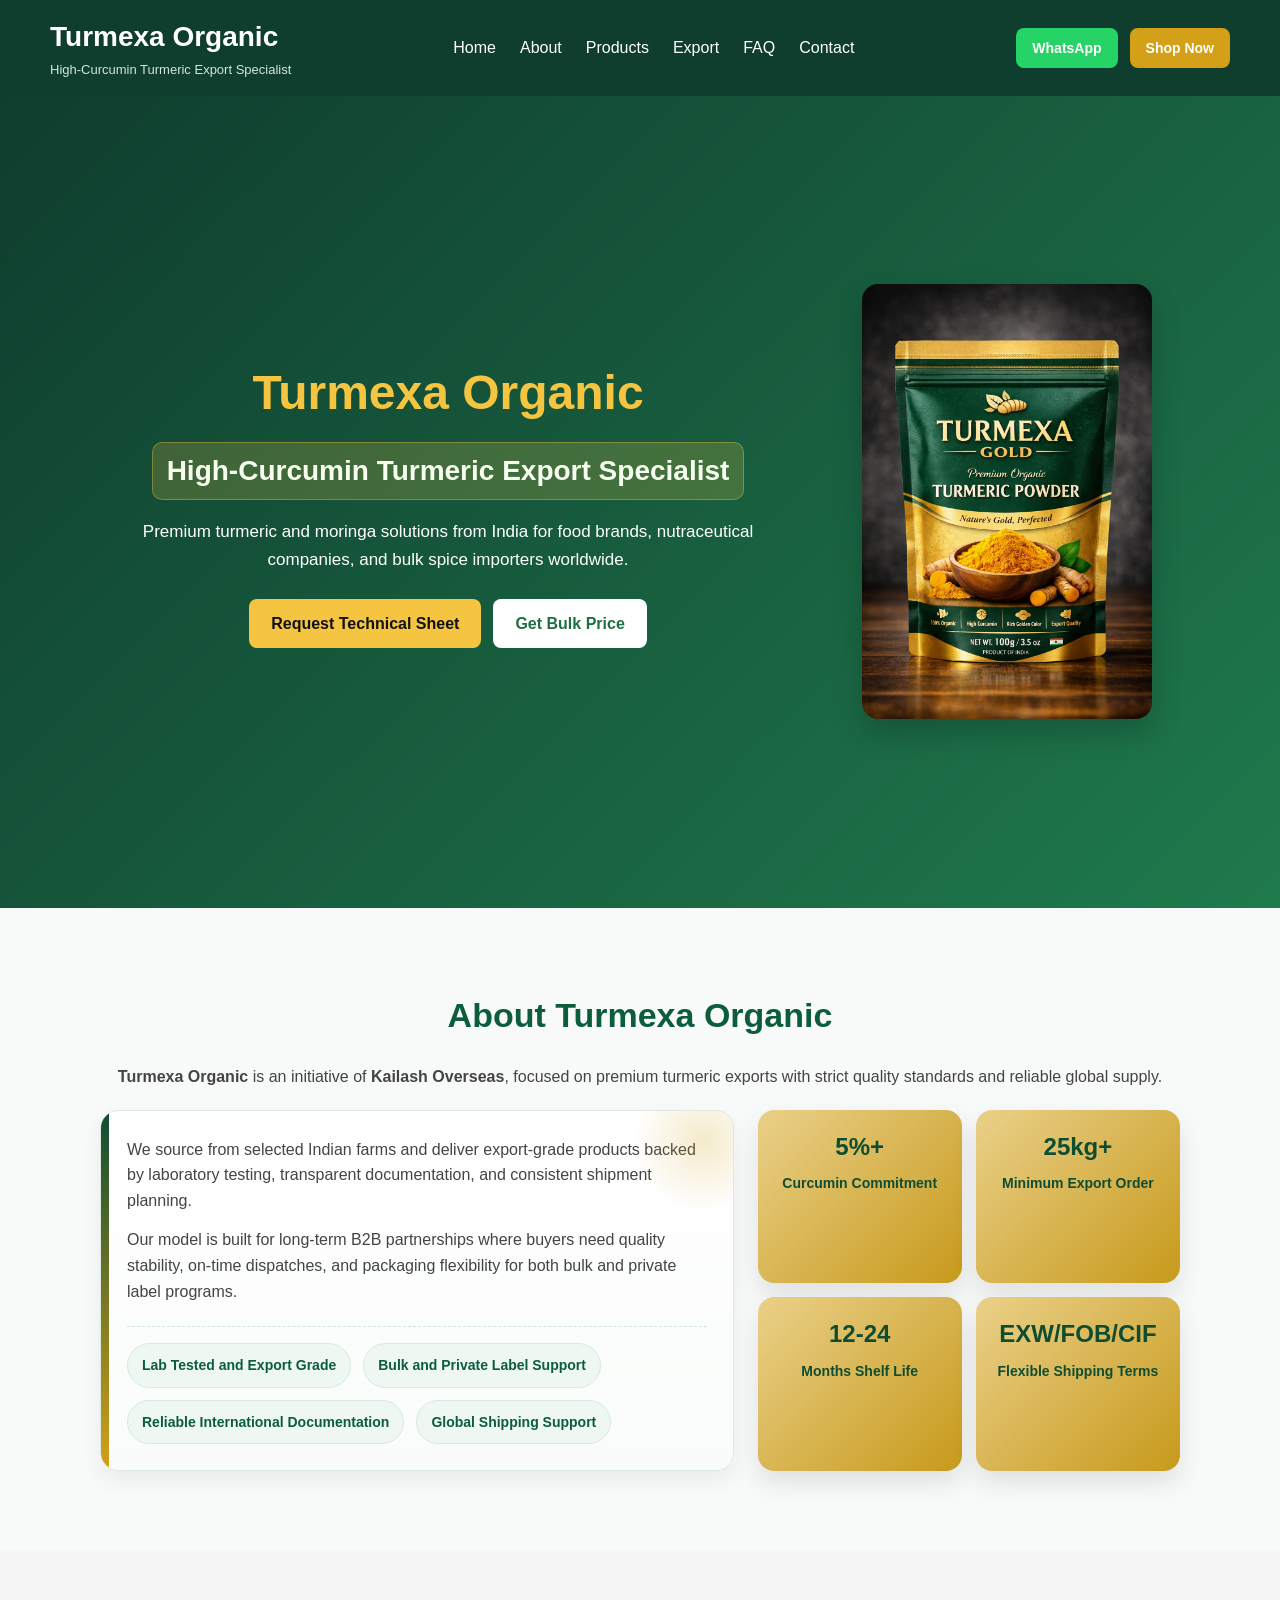
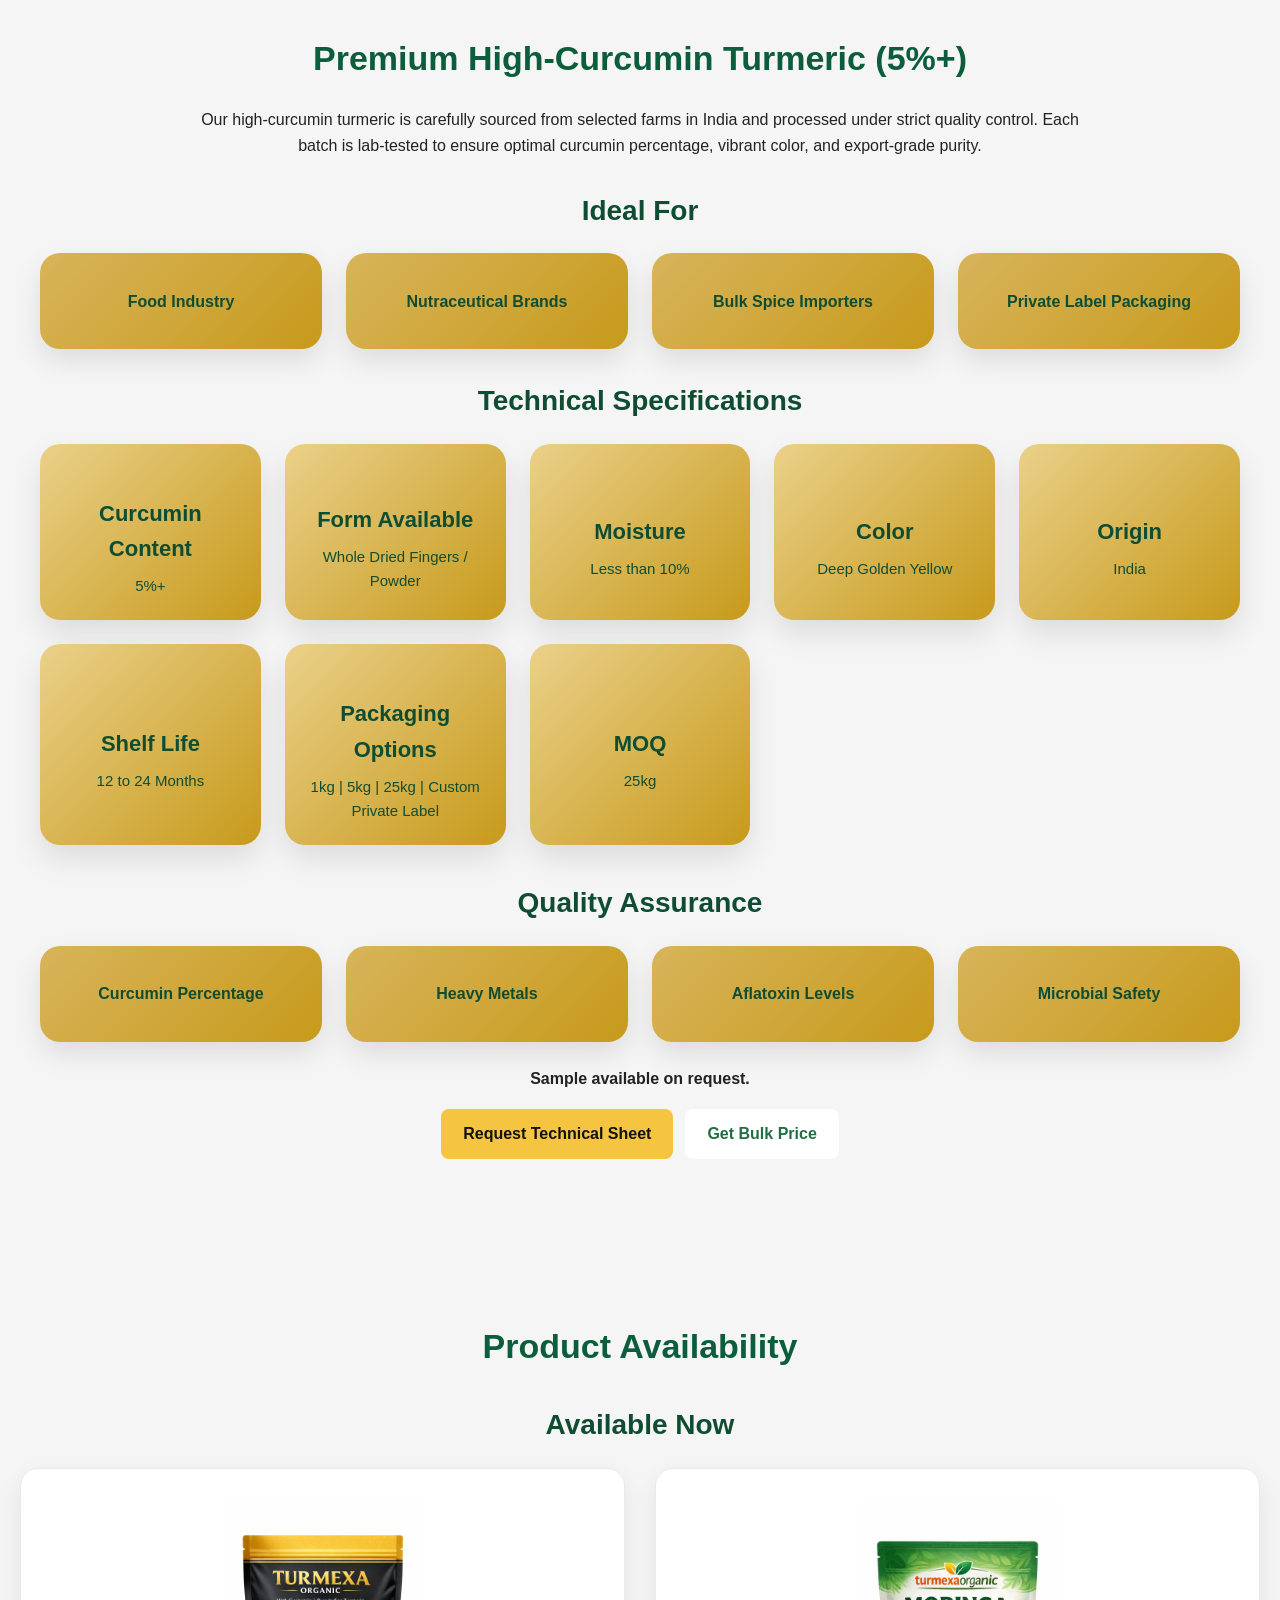
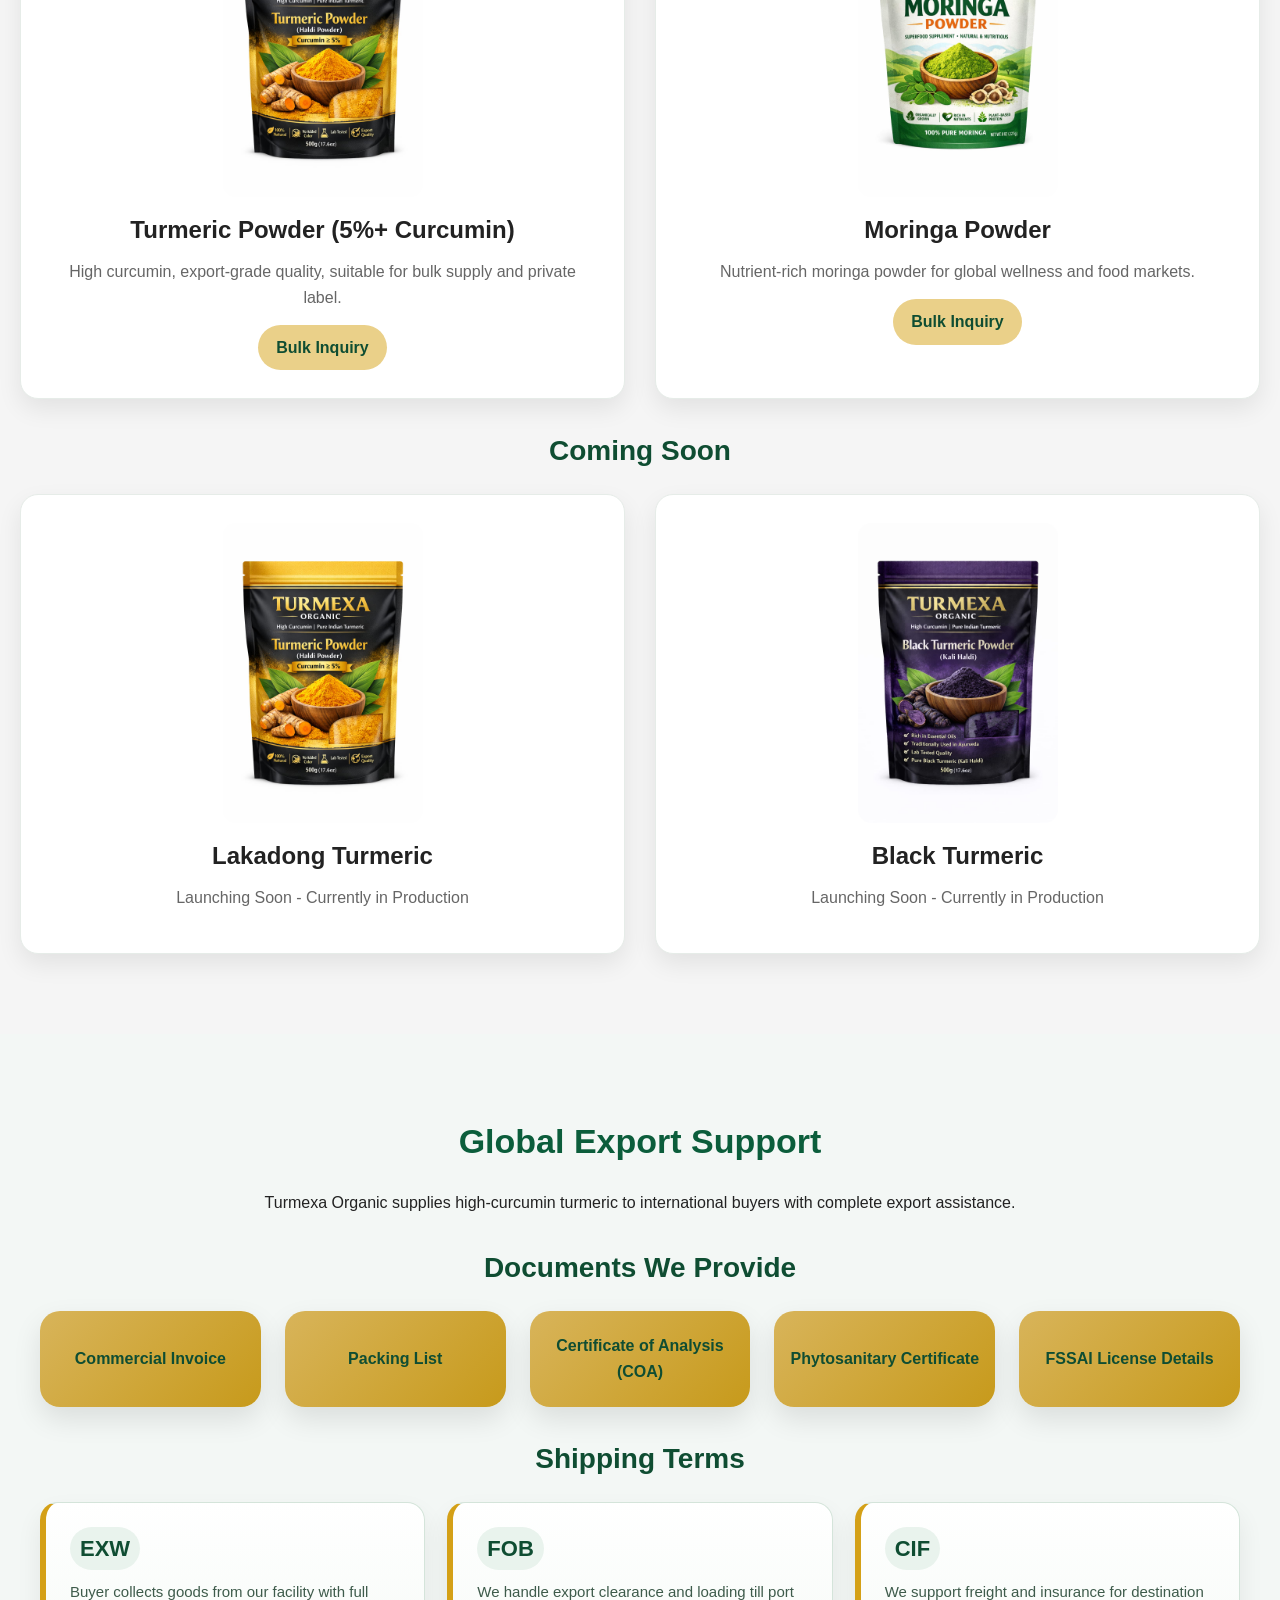
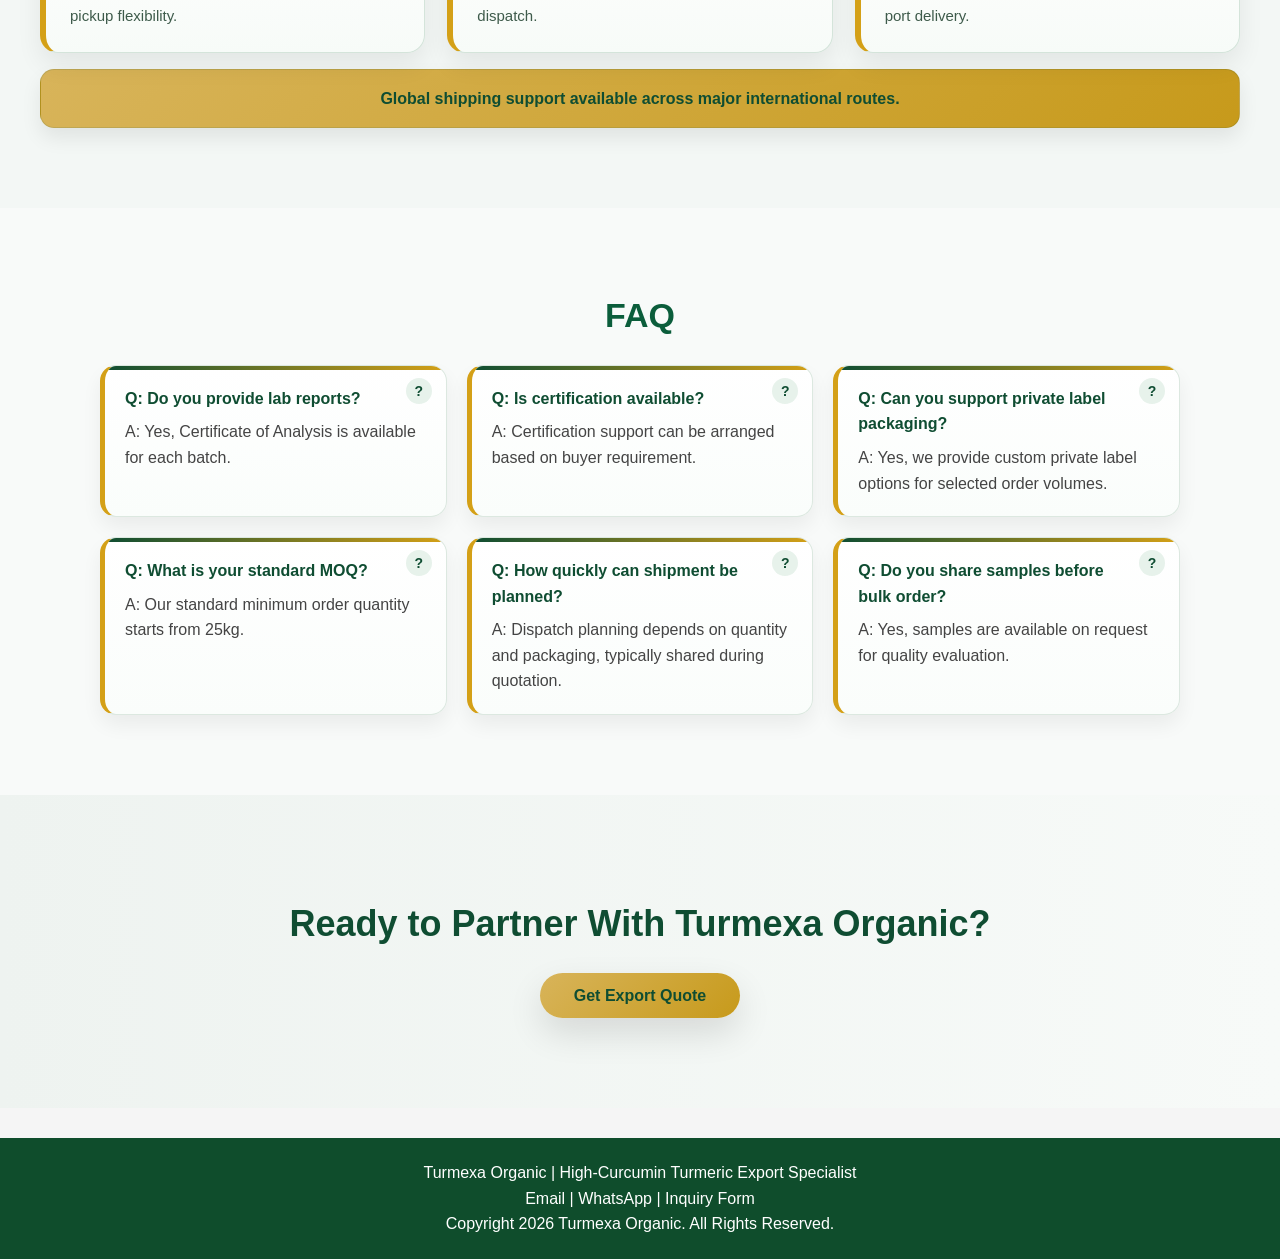
<file: frontend/index.html>
﻿<!DOCTYPE html>
<html lang="en">
<head>
    <meta charset="UTF-8">
    <title>Turmexa Organic | High-Curcumin Turmeric Export Specialist</title>
    <meta name="viewport" content="width=device-width, initial-scale=1.0">
    <meta name="description" content="Turmexa Organic supplies premium high-curcumin turmeric (5%+) with full export support, lab-tested quality, and bulk/private label options.">
    <link rel="stylesheet" href="style.css">
</head>
<body>

    <header>
        <div class="logo">
            <h2>Turmexa Organic</h2>
            <span>High-Curcumin Turmeric Export Specialist</span>
        </div>
        <nav>
            <a href="#">Home</a>
            <a href="#about">About</a>
            <a href="#products">Products</a>
            <a href="#export-support">Export</a>
            <a href="#faq">FAQ</a>
            <a href="contact.html">Contact</a>
        </nav>
        <div class="header-buttons">
            <div class="nav-buttons">
                <a href="https://wa.me/919279925909" target="_blank" class="btn whatsapp-btn">WhatsApp</a>
                <a href="#products" class="btn shop-btn">Shop Now</a>
            </div>
        </div>
    </header>

    <section class="hero">
        <div class="hero-container">
            <div class="hero-text">
                <h1>Turmexa Organic</h1>
                <h2>High-Curcumin Turmeric Export Specialist</h2>
                <p>
                    Premium turmeric and moringa solutions from India for food brands,
                    nutraceutical companies, and bulk spice importers worldwide.
                </p>

                <div class="hero-buttons">
                    <a href="#high-curcumin" class="btn-primary">Request Technical Sheet</a>
                    <a href="contact.html" class="btn-secondary">Get Bulk Price</a>
                </div>
            </div>

            <div class="hero-image">
                <img src="images/turmeric.jpeg" alt="Premium High-Curcumin Turmeric from India">
            </div>
        </div>
    </section>

    <section id="about" class="about-section">
        <div class="about-container">
            <h2>About Turmexa Organic</h2>

            <p class="about-intro">
                <strong>Turmexa Organic</strong> is an initiative of <strong>Kailash Overseas</strong>, focused on premium turmeric exports with strict quality standards and reliable global supply.
            </p>

            <div class="about-layout">
                <div class="about-copy">
                    <p>
                        We source from selected Indian farms and deliver export-grade products backed by laboratory testing, transparent documentation, and consistent shipment planning.
                    </p>
                    <p>
                        Our model is built for long-term B2B partnerships where buyers need quality stability, on-time dispatches, and packaging flexibility for both bulk and private label programs.
                    </p>
                    <div class="about-highlights">
                        <div class="highlight">Lab Tested and Export Grade</div>
                        <div class="highlight">Bulk and Private Label Support</div>
                        <div class="highlight">Reliable International Documentation</div>
                        <div class="highlight">Global Shipping Support</div>
                    </div>
                </div>

                <div class="about-stats">
                    <div class="stat-card">
                        <h3>5%+</h3>
                        <p>Curcumin Commitment</p>
                    </div>
                    <div class="stat-card">
                        <h3>25kg+</h3>
                        <p>Minimum Export Order</p>
                    </div>
                    <div class="stat-card">
                        <h3>12-24</h3>
                        <p>Months Shelf Life</p>
                    </div>
                    <div class="stat-card">
                        <h3>EXW/FOB/CIF</h3>
                        <p>Flexible Shipping Terms</p>
                    </div>
                </div>
            </div>
        </div>
    </section>

    <section id="high-curcumin" class="products-section">
        <h2>Premium High-Curcumin Turmeric (5%+)</h2>

        <p>
            Our high-curcumin turmeric is carefully sourced from selected farms in India and processed
            under strict quality control. Each batch is lab-tested to ensure optimal curcumin percentage,
            vibrant color, and export-grade purity.
        </p>

        <h3>Ideal For</h3>
        <div class="cert-badges">
            <span>Food Industry</span>
            <span>Nutraceutical Brands</span>
            <span>Bulk Spice Importers</span>
            <span>Private Label Packaging</span>
        </div>

        <h3>Technical Specifications</h3>
        <div class="why-grid">
            <div class="why-card"><h3>Curcumin Content</h3><p>5%+</p></div>
            <div class="why-card"><h3>Form Available</h3><p>Whole Dried Fingers / Powder</p></div>
            <div class="why-card"><h3>Moisture</h3><p>Less than 10%</p></div>
            <div class="why-card"><h3>Color</h3><p>Deep Golden Yellow</p></div>
            <div class="why-card"><h3>Origin</h3><p>India</p></div>
            <div class="why-card"><h3>Shelf Life</h3><p>12 to 24 Months</p></div>
            <div class="why-card"><h3>Packaging Options</h3><p>1kg | 5kg | 25kg | Custom Private Label</p></div>
            <div class="why-card"><h3>MOQ</h3><p>25kg</p></div>
        </div>

        <h3>Quality Assurance</h3>
        <div class="cert-badges">
            <span>Curcumin Percentage</span>
            <span>Heavy Metals</span>
            <span>Aflatoxin Levels</span>
            <span>Microbial Safety</span>
        </div>

        <p><strong>Sample available on request.</strong></p>

        <div class="hero-buttons">
            <a href="contact.html" class="btn-primary">Request Technical Sheet</a>
            <a href="contact.html" class="btn-secondary">Get Bulk Price</a>
        </div>
    </section>

    <section id="products" class="products-section">
        <h2>Product Availability</h2>

        <h3>Available Now</h3>
        <div class="products-grid">
            <div class="product-card">
                <img src="images/Lakadong Turmeric.jpeg" alt="Turmeric Powder 5 percent plus curcumin">
                <h3>Turmeric Powder (5%+ Curcumin)</h3>
                <p>High curcumin, export-grade quality, suitable for bulk supply and private label.</p>
                <a href="contact.html" class="product-btn">Bulk Inquiry</a>
            </div>

            <div class="product-card">
                <img src="images/moringa.jpeg" alt="Moringa powder">
                <h3>Moringa Powder</h3>
                <p>Nutrient-rich moringa powder for global wellness and food markets.</p>
                <a href="contact.html" class="product-btn">Bulk Inquiry</a>
            </div>
        </div>

        <h3>Coming Soon</h3>
        <div class="products-grid">
            <div class="product-card">
                <img src="images/Lakadong Turmeric.jpeg" alt="Lakadong turmeric coming soon">
                <h3>Lakadong Turmeric</h3>
                <p>Launching Soon - Currently in Production</p>
            </div>

            <div class="product-card">
                <img src="images/black turmeric.jpeg" alt="Black turmeric coming soon">
                <h3>Black Turmeric</h3>
                <p>Launching Soon - Currently in Production</p>
            </div>
        </div>
    </section>

    <section id="export-support" class="why-section">
        <h2>Global Export Support</h2>
        <p class="export-intro">
            Turmexa Organic supplies high-curcumin turmeric to international buyers with complete export assistance.
        </p>

        <h3>Documents We Provide</h3>
        <div class="cert-badges">
            <span>Commercial Invoice</span>
            <span>Packing List</span>
            <span>Certificate of Analysis (COA)</span>
            <span>Phytosanitary Certificate</span>
            <span>FSSAI License Details</span>
        </div>

        <h3>Shipping Terms</h3>
        <div class="shipping-block">
            <div class="shipping-cards">
                <div class="shipping-card">
                    <h4>EXW</h4>
                    <p>Buyer collects goods from our facility with full pickup flexibility.</p>
                </div>
                <div class="shipping-card">
                    <h4>FOB</h4>
                    <p>We handle export clearance and loading till port dispatch.</p>
                </div>
                <div class="shipping-card">
                    <h4>CIF</h4>
                    <p>We support freight and insurance for destination port delivery.</p>
                </div>
            </div>
            <p class="shipping-note"><strong>Global shipping support available across major international routes.</strong></p>
        </div>
    </section>

    <section id="faq" class="about-section">
        <div class="about-container">
            <h2>FAQ</h2>
            <div class="faq-grid">
                <div class="faq-card">
                    <p><strong>Q: Do you provide lab reports?</strong></p>
                    <p>A: Yes, Certificate of Analysis is available for each batch.</p>
                </div>
                <div class="faq-card">
                    <p><strong>Q: Is certification available?</strong></p>
                    <p>A: Certification support can be arranged based on buyer requirement.</p>
                </div>
                <div class="faq-card">
                    <p><strong>Q: Can you support private label packaging?</strong></p>
                    <p>A: Yes, we provide custom private label options for selected order volumes.</p>
                </div>
                <div class="faq-card">
                    <p><strong>Q: What is your standard MOQ?</strong></p>
                    <p>A: Our standard minimum order quantity starts from 25kg.</p>
                </div>
                <div class="faq-card">
                    <p><strong>Q: How quickly can shipment be planned?</strong></p>
                    <p>A: Dispatch planning depends on quantity and packaging, typically shared during quotation.</p>
                </div>
                <div class="faq-card">
                    <p><strong>Q: Do you share samples before bulk order?</strong></p>
                    <p>A: Yes, samples are available on request for quality evaluation.</p>
                </div>
            </div>
        </div>
    </section>

    <div class="cta-section">
        <h2>Ready to Partner With Turmexa Organic?</h2>
        <a href="contact.html">Get Export Quote</a>
    </div>

    <footer>
        <p>Turmexa Organic | High-Curcumin Turmeric Export Specialist</p>
        <p>Email | WhatsApp | Inquiry Form</p>
        <p>Copyright 2026 Turmexa Organic. All Rights Reserved.</p>
    </footer>

</body>
</html>
</file>
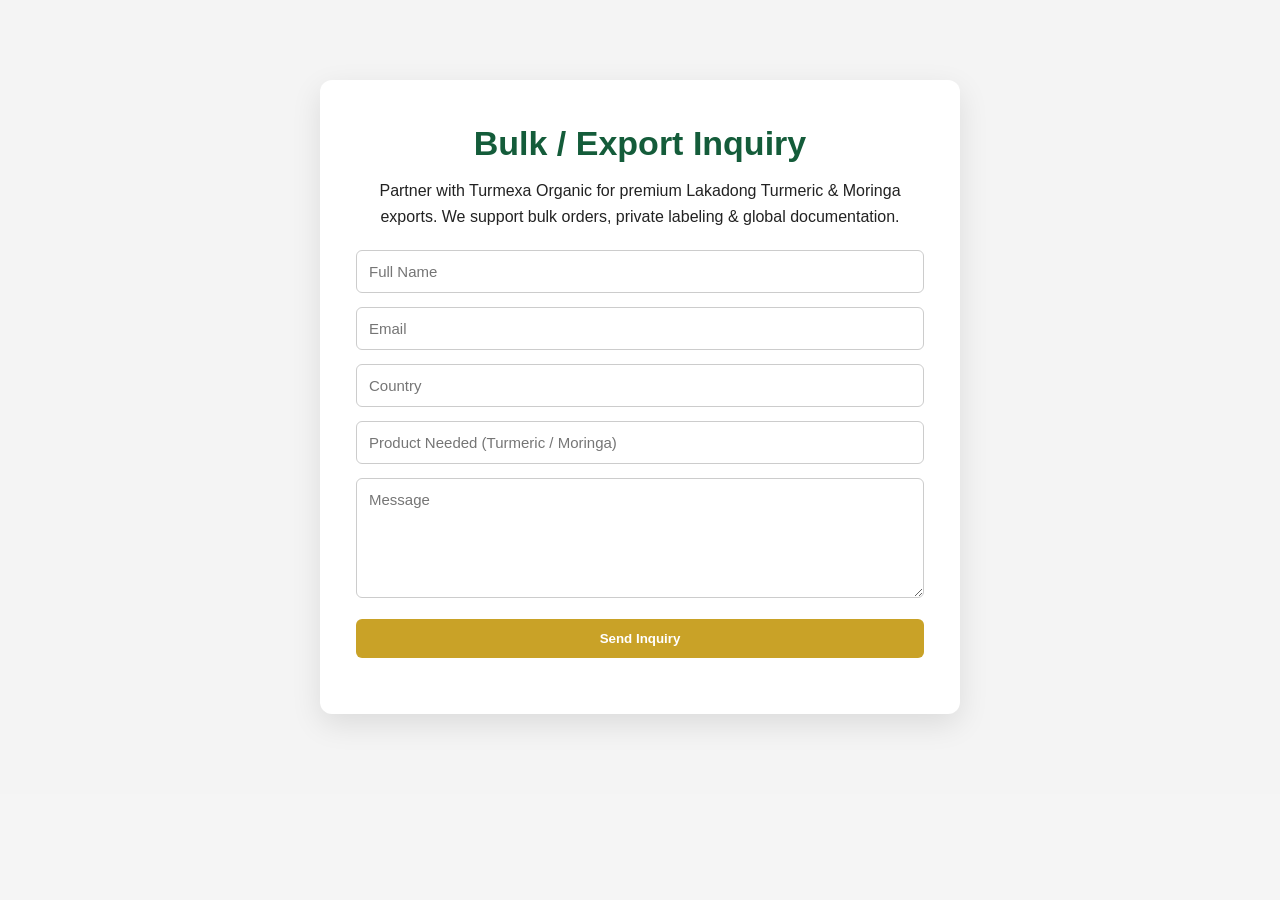
<file: frontend/contact.html>
<!DOCTYPE html>
<html>
<head>
    <title>Bulk / Export Inquiry - Turmexa Organic</title>
    <link rel="stylesheet" href="style.css">
</head>
<body>

<section class="contact-section">
    <div class="contact-container">

        <h2>Bulk / Export Inquiry</h2>
        <p>
            Partner with Turmexa Organic for premium Lakadong Turmeric & Moringa exports.
            We support bulk orders, private labeling & global documentation.
        </p>

        <form id="contactForm">

            <input type="text" id="name" placeholder="Full Name" required>

            <input type="email" id="email" placeholder="Email" required>

            <input type="text" id="country" placeholder="Country">

            <input type="text" id="serviceNeeded" placeholder="Product Needed (Turmeric / Moringa)">

            <textarea id="message" placeholder="Message"></textarea>

            <button type="submit" id="submitBtn">Send Inquiry</button>

        </form>

        <p id="responseMessage" class="response-message"></p>

    </div>
</section>

<script>
const form = document.getElementById("contactForm");
const responseMessage = document.getElementById("responseMessage");
const submitBtn = document.getElementById("submitBtn");

form.addEventListener("submit", async function (e) {
    e.preventDefault();

    submitBtn.disabled = true;
    submitBtn.innerText = "Sending...";

    const contactData = {
        name: document.getElementById("name").value,
        email: document.getElementById("email").value,
        country: document.getElementById("country").value,
        serviceNeeded: document.getElementById("serviceNeeded").value,
        message: document.getElementById("message").value
    };

    try {
        const response = await fetch("http://localhost:9090/api/contact", {
            method: "POST",
            headers: {
                "Content-Type": "application/json"
            },
            body: JSON.stringify(contactData)
        });

        if (!response.ok) {
            throw new Error("Network response was not ok");
        }

        const data = await response.json();

        responseMessage.style.color = "green";
        responseMessage.innerText = "✅ Inquiry sent successfully! Our team will contact you soon.";

        form.reset();

    } catch (error) {
        responseMessage.style.color = "red";
        responseMessage.innerText = "❌ Something went wrong. Please try again.";

        console.error("Error:", error);
    }

    submitBtn.disabled = false;
    submitBtn.innerText = "Send Inquiry";
});
</script>

</body>
</html>
</file>
<file: frontend/style.css>
﻿* {
    margin: 0;
    padding: 0;
    box-sizing: border-box;
    font-family: 'Segoe UI', sans-serif;
}

html {
    scroll-behavior: smooth;
}

body {
    background: #f5f5f5;
    color: #222;
    line-height: 1.6;
}

img {
    max-width: 100%;
    display: block;
}

/* Header */
header {
    background: #0f3d2e;
    padding: 15px 50px;
    display: flex;
    justify-content: space-between;
    align-items: center;
    gap: 24px;
    flex-wrap: wrap;
}

.logo h2 {
    color: #fff;
    font-size: 28px;
}

.logo span {
    display: block;
    color: #cfe9d8;
    font-size: 13px;
}

nav {
    display: flex;
    gap: 24px;
    align-items: center;
    flex-wrap: wrap;
    justify-content: center;
}

nav a {
    color: #fff;
    text-decoration: none;
    font-weight: 500;
}

nav a:hover {
    color: #f5c542;
}

.nav-buttons {
    display: flex;
    gap: 12px;
    align-items: center;
    flex-wrap: wrap;
}

.btn {
    padding: 9px 16px;
    border-radius: 8px;
    font-size: 14px;
    font-weight: 600;
    text-decoration: none;
    transition: 0.25s ease;
}

.whatsapp-btn {
    background: #25D366;
    color: #fff;
}

.whatsapp-btn:hover {
    background: #1ebe5d;
}

.shop-btn {
    background: #d4a017;
    color: #fff;
}

.shop-btn:hover {
    background: #b88a13;
}

/* Hero */
.hero {
    background: linear-gradient(135deg, #0f3d2e, #1f7a4d);
    color: #fff;
    padding: 80px 10%;
    min-height: calc(100vh - 88px);
    display: flex;
    align-items: center;
}

.hero-container {
    max-width: 1200px;
    width: 100%;
    margin: 0 auto;
    display: flex;
    align-items: center;
    justify-content: space-between;
    gap: 44px;
}

.hero-text h1 {
    font-size: 48px;
    color: #f5c542;
    margin-bottom: 10px;
}

.hero-text h2 {
    font-size: 28px;
    margin-bottom: 18px;
    color: #f7ffef;
    display: inline-block;
    padding: 6px 14px;
    border-radius: 10px;
    background: rgba(245, 197, 66, 0.2);
    border: 1px solid rgba(245, 197, 66, 0.35);
}

.hero-text p {
    font-size: 17px;
    margin-bottom: 26px;
    max-width: 640px;
}

.hero-buttons {
    display: flex;
    flex-wrap: wrap;
    gap: 12px;
    justify-content: center;
}

.hero-buttons a {
    text-decoration: none;
    padding: 12px 22px;
    border-radius: 8px;
    font-weight: 600;
    transition: 0.25s ease;
}

.btn-primary {
    background: #f5c542;
    color: #111;
}

.btn-primary:hover {
    background: #e3b132;
}

.btn-secondary {
    background: #fff;
    color: #1f6f43;
}

.btn-secondary:hover {
    background: #eef3f0;
}

.hero-image img {
    width: 100%;
    max-width: 290px;
    border-radius: 16px;
    box-shadow: 0 14px 30px rgba(0, 0, 0, 0.2);
}

/* Sections */
section {
    padding: 80px 20px;
    text-align: center;
}

section h2 {
    color: #0b5d3b;
    font-size: 34px;
    margin-bottom: 22px;
}

section h3 {
    color: #0f4d32;
    font-size: 28px;
    margin: 30px 0 20px;
}

.about-section {
    background: #f8faf9;
}

.about-container {
    max-width: 1080px;
    margin: 0 auto;
}

.about-intro {
    font-size: 18px;
    margin-bottom: 18px;
}

.about-section p {
    font-size: 16px;
    color: #444;
    margin-bottom: 14px;
}

.about-layout {
    margin-top: 20px;
    display: grid;
    grid-template-columns: 1.2fr 0.8fr;
    gap: 24px;
    text-align: left;
}

.about-copy {
    background: #fff;
    border-radius: 18px;
    padding: 26px;
    box-shadow: 0 10px 22px rgba(0, 0, 0, 0.06);
}

.about-highlights {
    margin-top: 22px;
    display: flex;
    flex-wrap: wrap;
    gap: 12px;
}

.highlight {
    background: #eff7f2;
    border: 1px solid #d8e9de;
    padding: 10px 14px;
    border-radius: 999px;
    color: #0b5d3b;
    font-weight: 600;
    font-size: 14px;
}

.about-stats {
    display: grid;
    grid-template-columns: 1fr 1fr;
    gap: 14px;
}

.stat-card {
    background: linear-gradient(135deg, #ead089, #c79a1b);
    border-radius: 16px;
    padding: 18px 14px;
    box-shadow: 0 12px 26px rgba(0, 0, 0, 0.1);
    text-align: center;
}

.stat-card h3 {
    margin: 0 0 6px;
    color: #0f4d32;
    font-size: 24px;
}

.stat-card p {
    margin: 0;
    color: #0f4d32;
    font-size: 14px;
    font-weight: 600;
}

.products-section {
    background: #f5f5f5;
}

.products-section > p {
    max-width: 920px;
    margin: 0 auto 18px;
}

.products-grid {
    display: grid;
    grid-template-columns: repeat(auto-fit, minmax(260px, 1fr));
    gap: 26px;
    max-width: 1200px;
    margin: 0 auto;
}

.product-card {
    background: #fff;
    width: 100%;
    border-radius: 16px;
    padding: 24px;
    box-shadow: 0 10px 25px rgba(0, 0, 0, 0.08);
    transition: transform 0.25s ease;
}

.product-card:hover {
    transform: translateY(-6px);
}

.product-card img {
    border-radius: 12px;
    margin-bottom: 14px;
    height: 200px;
    object-fit: cover;
}

.product-card h3 {
    font-size: 22px;
    margin: 0 0 10px;
    color: #222;
}

.product-card p {
    font-size: 15px;
    color: #666;
    margin-bottom: 14px;
}

.product-btn {
    display: inline-block;
    padding: 10px 18px;
    background: #ead089;
    color: #0f4d32;
    border-radius: 999px;
    text-decoration: none;
    font-weight: 600;
}

.why-section {
    background: #f3f7f5;
}

.export-intro {
    max-width: 920px;
    margin: 0 auto 8px;
}

.why-grid {
    display: grid;
    grid-template-columns: repeat(auto-fit, minmax(220px, 1fr));
    gap: 24px;
    max-width: 1200px;
    margin: 0 auto 36px;
}

.why-card {
    width: 100%;
    min-height: 170px;
    background: linear-gradient(135deg, #ead089, #c79a1b);
    border-radius: 20px;
    padding: 22px 18px;
    box-shadow: 0 14px 30px rgba(0, 0, 0, 0.1);
    display: flex;
    flex-direction: column;
    justify-content: center;
    text-align: center;
    transition: transform 0.25s ease;
}

.why-card:hover {
    transform: translateY(-6px);
}

.why-card h3 {
    font-size: 22px;
    margin-bottom: 8px;
    color: #0f4d32;
}

.why-card p {
    color: #0f4d32;
    font-size: 15px;
}

.cert-badges {
    display: grid;
    grid-template-columns: repeat(auto-fit, minmax(220px, 1fr));
    gap: 24px;
    max-width: 1200px;
    margin: 0 auto 24px;
}

.cert-badges span {
    width: 100%;
    min-height: 96px;
    border-radius: 20px;
    background: linear-gradient(135deg, #d8b45a, #c79a1b);
    color: #0f4d32;
    display: flex;
    align-items: center;
    justify-content: center;
    text-align: center;
    padding: 16px;
    font-weight: 600;
    box-shadow: 0 12px 28px rgba(0, 0, 0, 0.1);
}

.shipping-block {
    max-width: 1200px;
    margin: 0 auto;
}

.shipping-cards {
    display: grid;
    grid-template-columns: repeat(auto-fit, minmax(240px, 1fr));
    gap: 20px;
    margin-bottom: 16px;
}

.shipping-card {
    background: #ffffff;
    border: 1px solid #dbeae1;
    border-radius: 16px;
    padding: 22px;
    text-align: left;
    box-shadow: 0 10px 22px rgba(0, 0, 0, 0.05);
}

.shipping-card h4 {
    font-size: 24px;
    color: #0f4d32;
    margin-bottom: 8px;
}

.shipping-card p {
    margin: 0;
    color: #3e5b4b;
    font-size: 15px;
}

.shipping-note {
    background: linear-gradient(135deg, #d8b45a, #c79a1b);
    border-radius: 14px;
    padding: 14px 16px;
    color: #0f4d32;
    text-align: center;
    box-shadow: 0 10px 20px rgba(0, 0, 0, 0.08);
}

/* FAQ */
.faq-grid {
    margin-top: 12px;
    display: grid;
    grid-template-columns: repeat(auto-fit, minmax(280px, 1fr));
    gap: 18px;
}

.faq-card {
    background: #fff;
    padding: 18px;
    border-radius: 14px;
    box-shadow: 0 8px 18px rgba(0, 0, 0, 0.06);
    text-align: left;
}

.faq-card p {
    margin: 0 0 8px;
}

.faq-card p:last-child {
    margin-bottom: 0;
}

/* CTA */
.cta-section {
    padding: 100px 20px;
    text-align: center;
    background: linear-gradient(to right, #eef3f0, #f7faf8);
}

.cta-section h2 {
    font-size: 36px;
    color: #0f4d32;
    margin-bottom: 30px;
}

.cta-section a {
    background: linear-gradient(135deg, #d8b45a, #c79a1b);
    color: #0f4d32;
    padding: 14px 34px;
    border-radius: 999px;
    text-decoration: none;
    font-weight: 700;
    box-shadow: 0 15px 35px rgba(0, 0, 0, 0.12);
}

.cta-section a:hover {
    transform: translateY(-4px);
    display: inline-block;
}

/* Footer */
footer {
    background: #0f4d2c;
    color: #fff;
    text-align: center;
    padding: 22px;
    margin-top: 30px;
}

/* Contact Page */
.contact-section {
    background: #f4f4f4;
    padding: 80px 20px;
}

.contact-container {
    max-width: 640px;
    margin: 0 auto;
    background: #fff;
    padding: 36px;
    border-radius: 12px;
    box-shadow: 0 10px 30px rgba(0, 0, 0, 0.1);
}

.contact-container h2 {
    color: #145c3a;
    margin-bottom: 8px;
    text-align: center;
}

.contact-container p {
    text-align: center;
    margin-bottom: 20px;
}

.contact-container input,
.contact-container textarea {
    width: 100%;
    padding: 12px;
    border: 1px solid #ccc;
    border-radius: 6px;
    margin-bottom: 14px;
    font-size: 15px;
}

.contact-container textarea {
    min-height: 120px;
    resize: vertical;
}

.contact-container button {
    width: 100%;
    padding: 12px;
    border: 0;
    border-radius: 6px;
    background: #c9a227;
    color: #fff;
    font-weight: 600;
    cursor: pointer;
}

.contact-container button:hover {
    background: #a8841f;
}

#responseMessage {
    margin-top: 14px;
    text-align: center;
    font-weight: 600;
}

/* Responsive */
@media (max-width: 992px) {
    header {
        padding: 14px 20px;
    }

    .hero-container {
        flex-direction: column;
        text-align: center;
    }

    .hero-text p {
        margin-left: auto;
        margin-right: auto;
    }

    .hero-image img {
        max-width: 260px;
    }

    .about-layout {
        grid-template-columns: 1fr;
    }
}

@media (max-width: 640px) {
    nav {
        gap: 12px;
    }

    .hero {
        padding: 60px 16px;
    }

    .hero-text h1 {
        font-size: 38px;
    }

    .hero-text h2 {
        font-size: 23px;
    }

    section h2 {
        font-size: 30px;
    }

    section h3 {
        font-size: 24px;
    }

    .about-stats {
        grid-template-columns: 1fr;
    }

    .contact-container {
        padding: 24px;
    }
}

/* ===== Style Upgrade: About / Products / Shipping / FAQ ===== */
.about-copy {
    position: relative;
    border: 1px solid #dce9e0;
    background: linear-gradient(180deg, #ffffff 0%, #f9fcfa 100%);
    overflow: hidden;
}

.about-copy::before {
    content: "";
    position: absolute;
    left: 0;
    top: 0;
    bottom: 0;
    width: 8px;
    background: linear-gradient(180deg, #0f4d32, #d4a017);
}

.about-copy::after {
    content: "";
    position: absolute;
    right: -40px;
    top: -40px;
    width: 140px;
    height: 140px;
    border-radius: 50%;
    background: radial-gradient(circle, rgba(212,160,23,0.22) 0%, rgba(212,160,23,0) 70%);
}

.about-highlights {
    border-top: 1px dashed #d2e3d8;
    padding-top: 16px;
}

/* Medium product cards */
.products-grid {
    grid-template-columns: repeat(auto-fit, minmax(300px, 1fr));
    gap: 30px;
    max-width: 1260px;
}

.product-card {
    border: 1px solid #e6ece8;
    border-radius: 18px;
    padding: 28px;
    min-height: 430px;
}

.product-card img {
    height: 300px;
    border-radius: 14px;
    margin: 0 auto 14px;
}

.product-card h3 {
    font-size: 24px;
}

.product-card p {
    font-size: 16px;
}

/* Shipping style polish */
.shipping-cards {
    gap: 22px;
}

.shipping-card {
    position: relative;
    border: 1px solid #d4e4da;
    border-left: 6px solid #d4a017;
    border-radius: 18px;
    padding: 24px;
    background: linear-gradient(180deg, #ffffff 0%, #f7fbf8 100%);
    box-shadow: 0 12px 26px rgba(0, 0, 0, 0.07);
}

.shipping-card h4 {
    display: inline-block;
    padding: 4px 10px;
    border-radius: 999px;
    background: #e9f3ed;
    font-size: 22px;
    margin-bottom: 10px;
}

.shipping-note {
    margin-top: 10px;
    padding: 16px 18px;
    font-size: 16px;
    border: 1px solid rgba(15, 77, 50, 0.12);
}

/* FAQ style polish */
.faq-grid {
    gap: 20px;
}

.faq-card {
    position: relative;
    border: 1px solid #dce8e0;
    border-radius: 16px;
    padding: 20px;
    background: linear-gradient(180deg, #ffffff 0%, #fafdfb 100%);
    box-shadow: 0 10px 20px rgba(0, 0, 0, 0.06);
}

.faq-card::before {
    content: "?";
    position: absolute;
    top: 12px;
    right: 14px;
    width: 26px;
    height: 26px;
    border-radius: 50%;
    background: #e7f2eb;
    color: #0f4d32;
    display: grid;
    place-items: center;
    font-weight: 700;
    font-size: 14px;
}

.faq-card p:first-child {
    color: #0f4d32;
    font-weight: 700;
    padding-right: 28px;
}

@media (max-width: 640px) {
    .products-grid {
        grid-template-columns: 1fr;
    }

    .product-card {
        min-height: auto;
        padding: 22px;
    }

    .product-card img {
        height: 260px;
    }
}


/* FAQ accent lining */
.faq-card {
    border-left: 5px solid #d4a017;
    overflow: hidden;
}

.faq-card::after {
    content: "";
    position: absolute;
    left: 0;
    top: 0;
    width: 100%;
    height: 4px;
    background: linear-gradient(90deg, #0f4d32, #d4a017);
}
</file>
